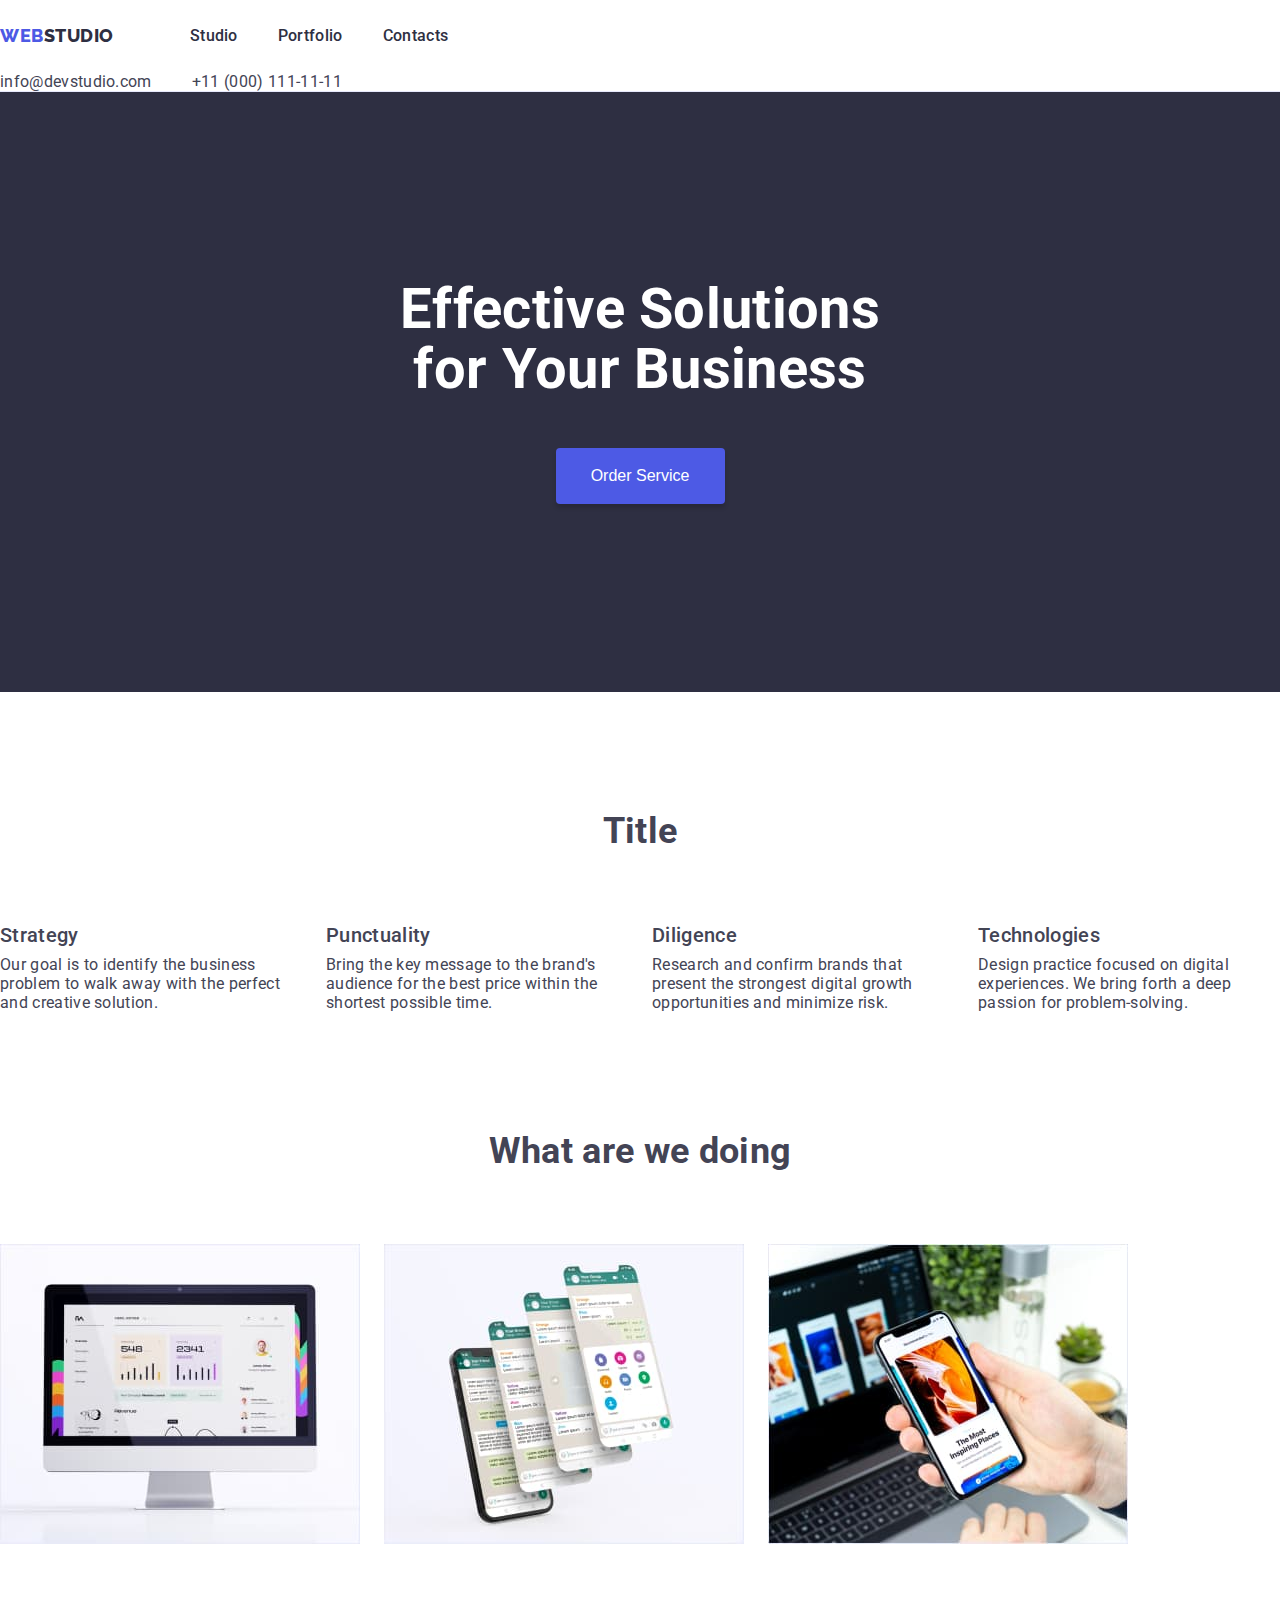
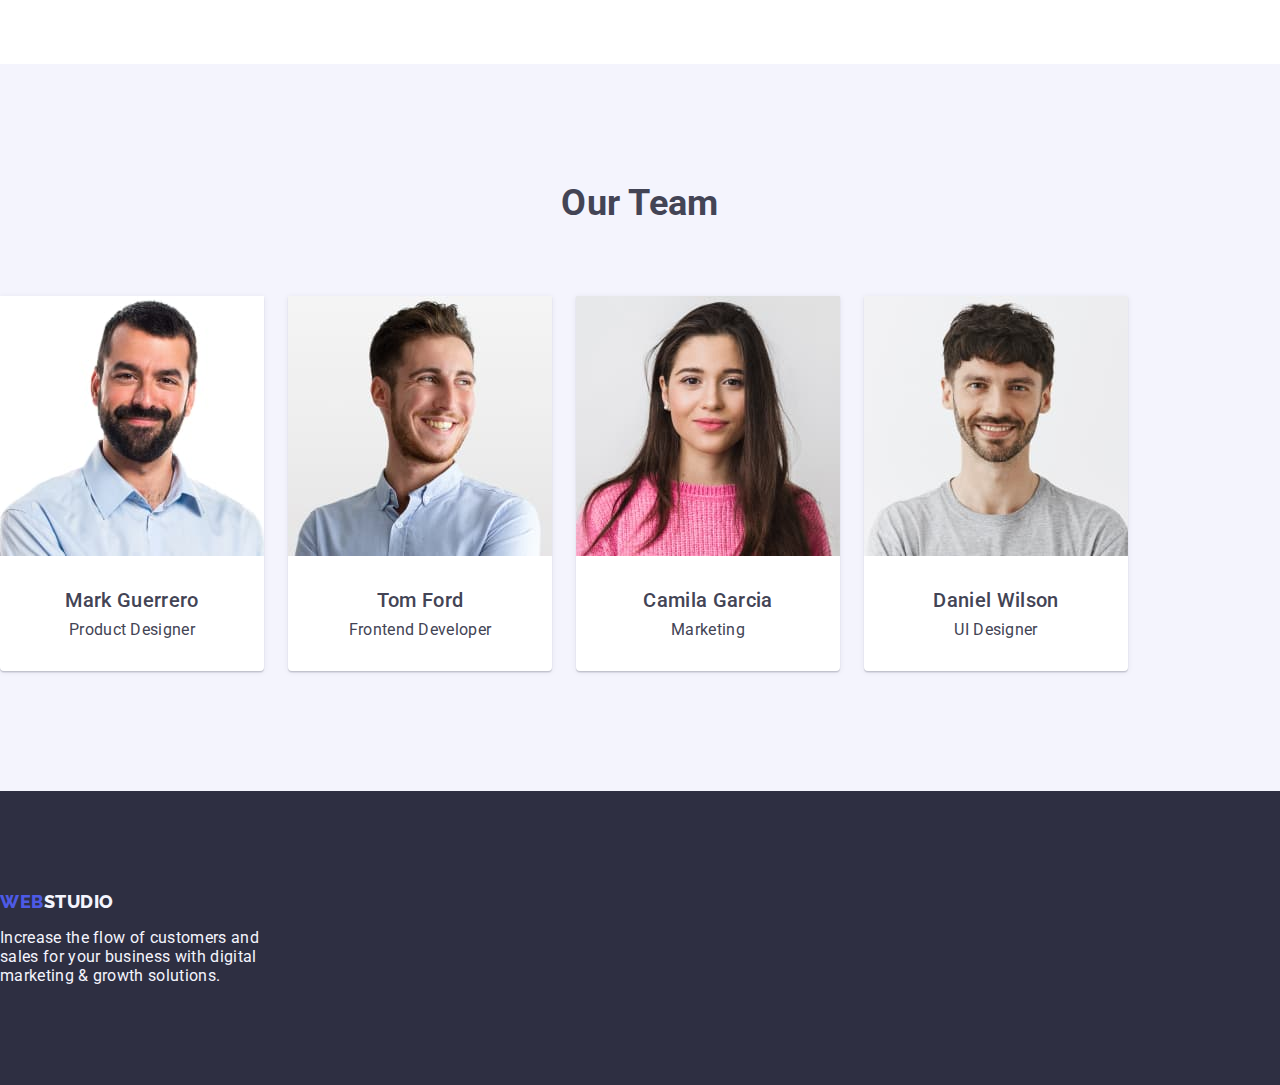
<file: index.html>
<!DOCTYPE html>
<html lang="en">
<head>
    <meta charset="UTF-8">
    <meta http-equiv="X-UA-Compatible" content="IE=edge">
    <meta name="viewport" content="width=device-width, initial-scale=1.0">
	<link rel="preconnect" href="https://fonts.gstatic.com">
	<link rel="stylesheet" href="https://fonts.googleapis.com/css2?family=Raleway:wght@800&family=Roboto:wght@400;500;700;900&display=swap">
	<link rel="stylesheet" href="css/styles.css">
    <title>Webstudio / Homework #2</title>
</head>
<body>
    <header class="header">
		<nav class="header__navigation">
			<a class="header__logo link" href="./index.html">Studio</a>
			<ul class="header__menu">
				<li class="header__menu-item"><a class="header__menu-item-link link" href="./studio.html">Studio</a></li>
				<li class="header__menu-item"><a class="header__menu-item-link link" href="./portfolio.html">Portfolio</a></li>
				<li class="header__menu-item"><a class="header__menu-item-link link" href="./contacts.html">Contacts</a></li>
			</ul>
		</nav>
		<address class="header__contacts">
			<ul class="header__contacts-list">
				<li class="header__contacts-email"><a class="link" href="mailto:info@devstudio.com">info@devstudio.com</a></li>
				<li class="header__contacts-phone"><a class="link" href="tel:+110001111111">+11 (000) 111-11-11</a></li>
			</ul>	
		</address>
    </header>
    <main class="main">
		<section class="header-section section">
			<h1 class="header-section__title">Effective Solutions for Your Business</h1>
			<button class="header-section__btn btn" type="button">Order Service</button>
		</section>
		<section class="about-section section">
			<h2 class="about-section__title">Title</h2>
			<ul class="about-section__wrapper">
				<li class="about-section__item">
					<h3 class="about-section__item-title">Strategy</h3>
					<p class="about-section__item-text">Our goal is to identify the business problem to walk away with the perfect and creative solution.</p>
				</li>
				<li class="about-section__item">
					<h3 class="about-section__item-title">Punctuality</h3>
					<p class="about-section__item-text">Bring the key message to the brand's audience for the best price within the shortest possible time.</p>
				</li>
				<li class="about-section__item">
					<h3 class="about-section__item-title">Diligence</h3>
					<p class="about-section__item-text">Research and confirm brands that present the strongest digital growth opportunities and minimize risk.</p>
				</li>
				<li class="about-section__item">
					<h3 class="about-section__item-title">Technologies</h3>
					<p class="about-section__item-text">Design practice focused on digital experiences. We bring forth a deep passion for problem-solving.</p>
				</li>
			</ul>				
		</section>
        <section class="our-work-section section">
			<h2 class="our-work-section__title">What are we doing</h2>
			<ul class="our-work-section__wrapper">
				<li class="our-work-section__item"><img src="./images/our_work_1.jpg" alt="Desktop" width="360" height="300"></li>
				<li class="our-work-section__item"><img  src="./images/our_work_2.jpg" alt="Social Media" width="360" height="300"></li>
				<li class="our-work-section__item"><img src="./images/our_work_3.jpg" alt="Laptop & Smartphone" width="360" height="300"></li>	
			</ul>				
		</section>
		<section class="our-team-section section">
			<h2 class="our-team-section__title">Our Team</h2>
			<ul class="our-team-section__wrapper">
				<li class="our-team-section__card">
					<img class="our-team-section__card-photo" src="./images/mark.jpg" alt="Mark Guerrero" width="264" height="260">
					<div class="our-team-section__card-info">
						<h3 class="our-team-section__card-title">Mark Guerrero</h3>
						<p class="our-team-section__card-subtitle">Product Designer</p>
					</div>
				</li>
				<li class="our-team-section__card">
					<img class="our-team-section__card-photo" src="./images/tom.jpg" alt="Tom Ford" width="264" height="260">
					<div class="our-team-section__card-info">
						<h3 class="our-team-section__card-title">Tom Ford</h3>
						<p class="our-team-section__card-subtitle">Frontend Developer</p>							
					</div>
				</li>
				<li class="our-team-section__card">
					<img class="our-team-section__card-photo" src="./images/camila.jpg" alt="Camila Garcia" width="264" height="260">
					<div class="our-team-section__card-info">
						<h3 class="our-team-section__card-title">Camila Garcia</h3>
						<p class="our-team-section__card-subtitle">Marketing</p>						
					</div>
				</li>
				<li class="our-team-section__card">
					<img class="our-team-section__card-photo" src="./images/daniel.jpg" alt="Daniel Wilson" width="264" height="260">
					<div class="our-team-section__card-info">
						<h3 class="our-team-section__card-title">Daniel Wilson</h3>
						<p class="our-team-section__card-subtitle">UI Designer</p>							
					</div>
				</li>
			</ul>				
		</section>
	</main>
	<footer class="footer">
		<a class="footer__logo link" href="./index.html">Studio</a>
		<p class="footer__description">Increase the flow of customers and sales for your business with digital marketing & growth solutions.</p>			
	</footer>
</body>
</html>
</file>
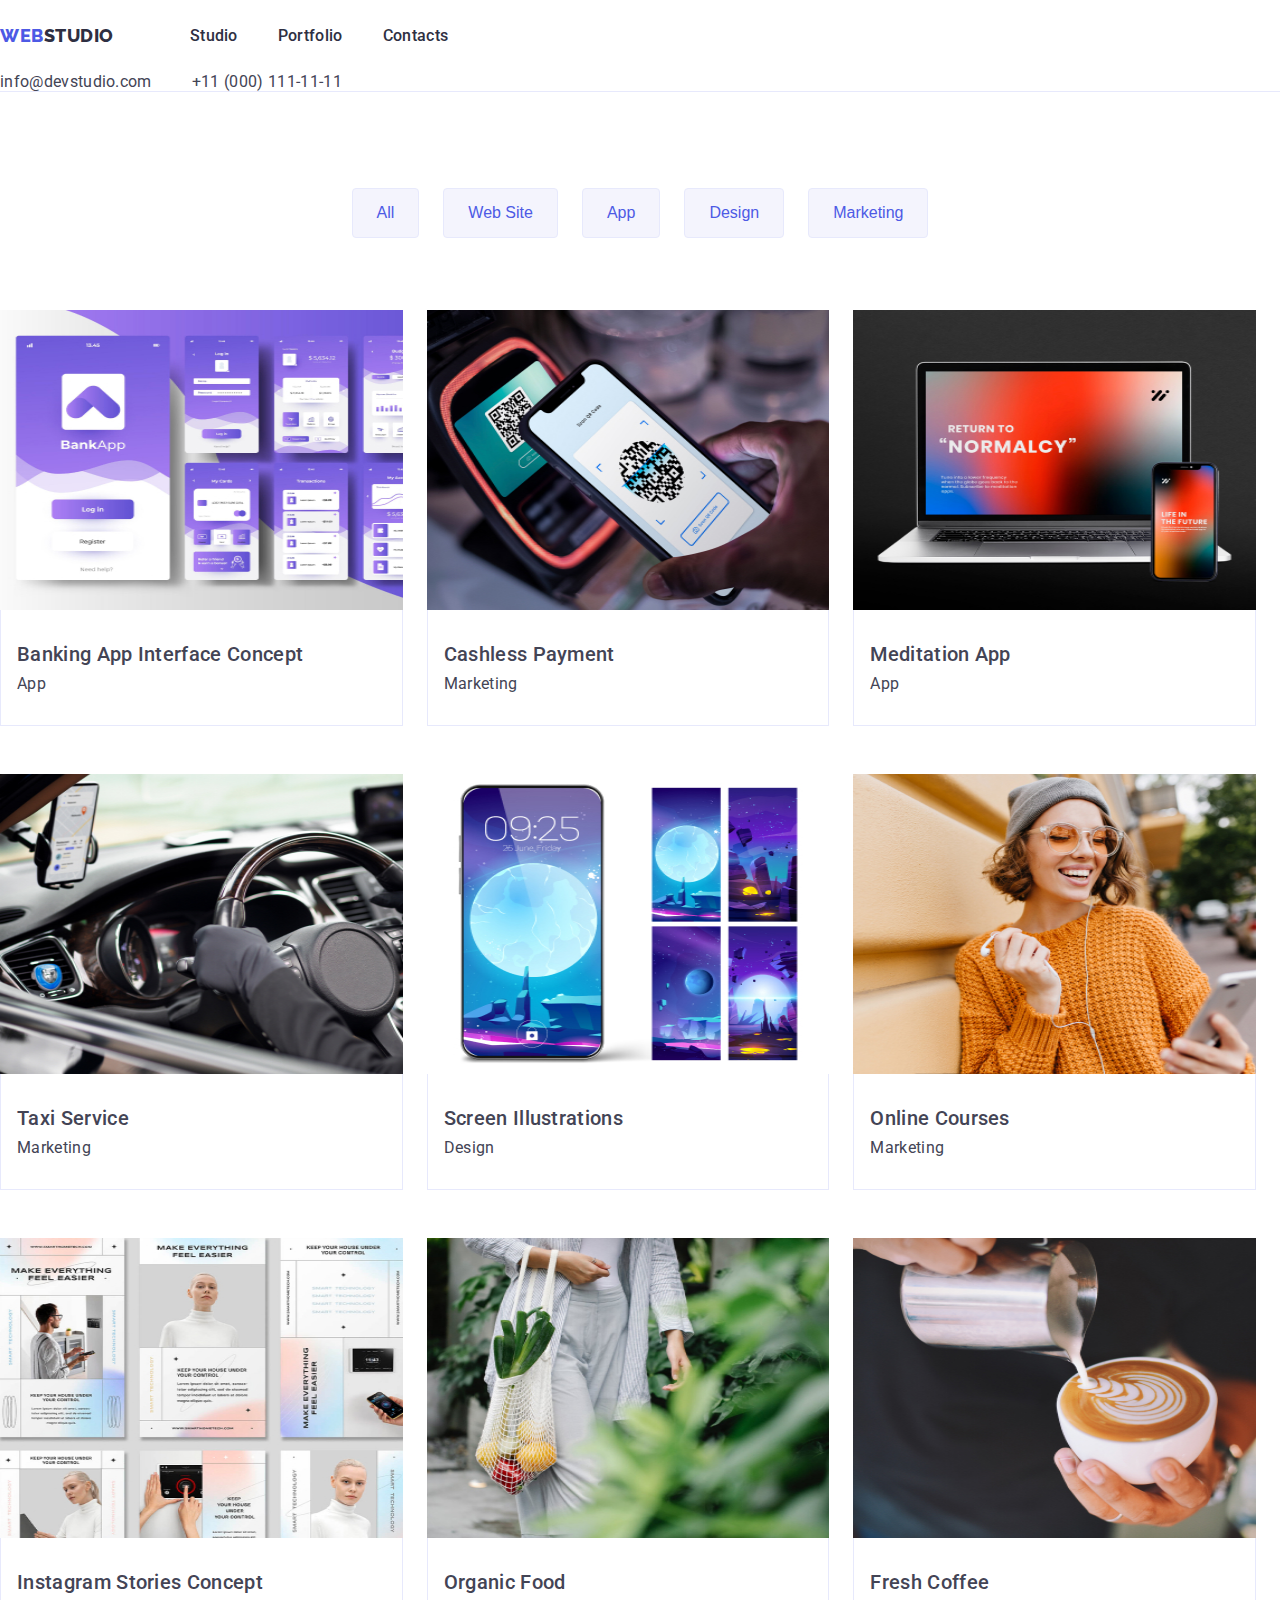
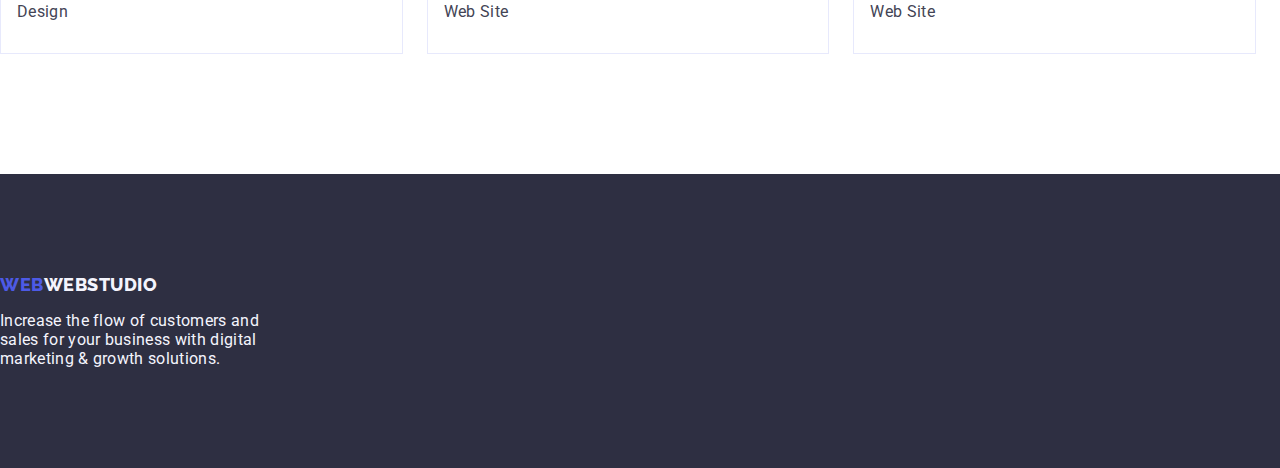
<file: portfolio.html>
<!DOCTYPE html>
<html lang="en">
<head>
    <meta charset="UTF-8">
    <meta http-equiv="X-UA-Compatible" content="IE=edge">
    <meta name="viewport" content="width=device-width, initial-scale=1.0">
	<link rel="preconnect" href="https://fonts.gstatic.com">
	<link rel="stylesheet" href="https://fonts.googleapis.com/css2?family=Raleway:wght@800&family=Roboto:wght@400;500;700;900&display=swap">
	<link rel="stylesheet" href="css/styles.css">
    <title>Portfolio</title>
</head>
<body>
    <header class="header">
		<nav class="header__navigation">
			<a class="header__logo link" href="./index.html">Studio</a>
			<ul class="header__menu">
				<li class="header__menu-item"><a class="header__menu-item-link link" href="./studio.html">Studio</a></li>
				<li class="header__menu-item"><a class="header__menu-item-link link" href="./portfolio.html">Portfolio</a></li>
				<li class="header__menu-item"><a class="header__menu-item-link link" href="./contacts.html">Contacts</a></li>
			</ul>
		</nav>
		<address class="header__contacts">
			<ul class="header__contacts-list">
				<li class="header__contacts-email"><a class="link" href="mailto:info@devstudio.com">info@devstudio.com</a></li>
				<li class="header__contacts-phone"><a class="link" href="tel:+110001111111">+11 (000) 111-11-11</a></li>
			</ul>	
		</address>
    </header>
	<main class="main">
		<section class="portfolio-section section">
				<ul class="portfolio-section__tabs">
					<li class="portfolio-section__tabs-item"><button class="btn" type="button">All</button></li>
					<li class="portfolio-section__tabs-item"><button class="btn" type="button">Web Site</button></li>
					<li class="portfolio-section__tabs-item"><button class="btn" type="button">App</button></li>
					<li class="portfolio-section__tabs-item"><button class="btn" type="button">Design</button></li>
					<li class="portfolio-section__tabs-item"><button class="btn" type="button">Marketing</button></li>
				</ul>
				<ul class="portfolio-section__cards">
					<li class="portfolio-section__card">
						<a class="portfolio-section__card-link link" href="#">
							<img src="./images/portfolio_img_1.jpg" alt="Banking App Interface Concept" width="360" height="300">
							<div class="portfolio-section__card-info">
								<h3>Banking App Interface Concept</h3>
								<p>App</p>							
							</div>							
						</a>
					</li>
					<li class="portfolio-section__card">
						<a class="portfolio-section__card-link link" href="#">
							<img src="./images/portfolio_img_2.jpg" alt="Cashless Payment" width="360" height="300">
							<div class="portfolio-section__card-info">
								<h3>Cashless Payment</h3>
								<p>Marketing</p>							
							</div>
						</a>
					</li>
					<li class="portfolio-section__card">
						<a class="portfolio-section__card-link link" href="#">
							<img src="./images/portfolio_img_3.jpg" alt="Meditation App" width="360" height="300">
							<div class="portfolio-section__card-info">
								<h3>Meditation App</h3>
								<p>App</p>
							</div>
						</a>
					</li>
					<li class="portfolio-section__card">
						<a class="portfolio-section__card-link link" href="#">
							<img src="./images/portfolio_img_4.jpg" alt="Taxi Service" width="360" height="300">
							<div class="portfolio-section__card-info">
								<h3>Taxi Service</h3>
								<p>Marketing</p>								
							</div>							
						</a>
					</li>
					<li class="portfolio-section__card">
						<a class="portfolio-section__card-link link" href="#">
							<img src="./images/portfolio_img_5.jpg" alt="Screen Illustrations" width="360" height="300">
							<div class="portfolio-section__card-info">
								<h3>Screen Illustrations</h3>
								<p>Design</p>							
							</div>
						</a>
					</li>
					<li class="portfolio-section__card">
						<a class="portfolio-section__card-link link" href="#">
							<img src="./images/portfolio_img_6.jpg" alt="Online Courses" width="360" height="300">
							<div class="portfolio-section__card-info">
								<h3>Online Courses</h3>
								<p>Marketing</p>							
							</div>
						</a>
					</li>
					<li class="portfolio-section__card">
						<a class="portfolio-section__card-link link" href="#">
							<img src="./images/portfolio_img_7.jpg" alt="Instagram Stories Concept" width="360" height="300">
							<div class="portfolio-section__card-info">
								<h3>Instagram Stories Concept</h3>
								<p>Design</p>							
							</div>
						</a>
					</li>
					<li class="portfolio-section__card">
						<a class="portfolio-section__card-link link" href="#">
							<img src="./images/portfolio_img_8.jpg" alt="Organic Food" width="360" height="300">
							<div class="portfolio-section__card-info">
								<h3>Organic Food</h3>
								<p>Web Site</p>								
							</div>
							
						</a>
					</li>
					<li class="portfolio-section__card">
						<a class="portfolio-section__card-link link" href="#">
							<img src="./images/portfolio_img_9.jpg" alt="Fresh Coffee" width="360" height="300">
							<div class="portfolio-section__card-info">
								<h3>Fresh Coffee</h3>
								<p>Web Site</p>							
							</div>							
						</a>
					</li>
				</ul>				
		</section>
	</main>
	<footer class="footer">
		<a class="footer__logo link" href="./index.html">WebStudio</a>
		<p class="footer__description">Increase the flow of customers and sales for your business with digital marketing & growth solutions.</p>					
	</footer>
</body>
</html>
</file>
<file: css/styles.css>
:root {
    --primary-brand: #4D5AE5;
    --pressed-state: #404BBF;
    --dark: #2E2F42;
    --succes: #31D0AA;
    --text: #434455;
    --subtle-text: #8E8F99;
    --accent: #E7E9FC;
    --light: #F4F4FD;
    --modal-overlay: #2E2F4266;
    --hero-background: #2E2F42B2;
    --white: #FFFFFF;
    --modsl-background: #FCFCFC;
  }

*,
*::before,
*::after {
	box-sizing: border-box;
    margin: 0;
    padding: 0;
}
body {
    background-color: var(--white);
    box-sizing: border-box;
    font-family: 'Roboto', sans-serif;
    font-size: 16px;
    font-weight: 400;
    letter-spacing: 0.02em;
	color: var(--text);
}
.link {
    text-decoration: none;
}
li {
    list-style: none;
}
h1 {
    font-weight: 700;
    font-size: 56px;
    line-height: 1.07;
}
h2 {
    font-weight: 700;
    font-size: 36px;
    line-height: 1.1;
}
h3 {
    font-weight: 500;
    font-size: 20px;
    line-height: 1.2;
}
img {
    display: block;
}
.-section {
    padding: 120px 0;
}
.container {
    width: 100%;
	max-width: 1158px;
    padding: 0 15px;
	margin: 0 auto;
}
.btn {
    display: block;
	font-weight: 500;
    font-size: inherit;
	line-height: 1.5;
    border: none;
	border-radius: 4px;
	cursor: pointer;
}

/* Header */

.header {
    background-color: var(--white-background);
    border-bottom: 1px solid var(--accent);
}
.header .container {
    display: flex;
    justify-content: space-between;
    align-items: center;
}
.header__navigation {
    display: flex;
    align-items: center;
}
.header__logo {
    font-family: "Raleway";
    font-weight: 800;
    font-size: 18px;
    line-height: 1.17;
    letter-spacing: 0.03em;
    text-transform: uppercase;
    color: var(--dark);
    margin-right: 76px;
}
.header__logo::before {
    content: "Web";
    color: var(--primary-brand);
}
.header__menu {
    display: flex;
    gap: 40px;
}
.header__menu-item > a {
    position: relative;
    font-size: inherit;
    font-weight: 500;
    line-height: 1.5;
    color: var(--dark);
    padding: 24px 0;
    display: inline-block;
}
.header__menu-item > a:hover, a:active, a:focus-visible {
    color: var(--pressed-state);
}
.header__menu-item > a:hover::after, a:active::after, a:focus-visible::after {
    content: "";
    display: block;
    height: 4px;
    width: 100%;
    position: absolute;
    bottom: 0;
    border-radius: 2px;
    background-color: var(--pressed-state);
}

.header__contacts-list {
    display: flex;
    gap: 40px;
}
.header__contacts-list a {
    font-size: inherit;
    color: var(--text);
    font-style: normal;
}
.header__contacts-list a:hover, a:active, a:focus-visible {
    color: var(--pressed-state);
}
/* Main */
.section {
    padding: 120px 0;
}
.header-section {
    padding: 188px 0;
    background-color: var(--dark);
    color: var(--white);
}
.header-section__title {
    text-align: center;
    margin: 0 auto;
    max-width: 496px;
}
.header-section__btn {
    padding: 16px 32px;
	min-width: 169px;
	background: var(--primary-brand);
    box-shadow: 0px 4px 4px rgba(0, 0, 0, 0.15);
	color: var(--white);
    margin: 48px auto 0 auto;
}
.header-section__btn:hover {
    background: var(--pressed-state);
    box-shadow: 0px 4px 4px rgba(0, 0, 0, 0.15);
}
.about-section {
    background-color: var(--white);
}
.about-section__title {
    text-align: center;
    margin-bottom: 72px;
}
.about-section__wrapper {
    display: flex;
    gap: 24px;
}
.about-section__item {
    flex-basis: calc((100% - 72px) / 4);
}

.about-section__item-title {
    margin-bottom: 8px;
}
.our-work-section {
    padding-top: 0;
    background-color: var(--white);
}
.our-work-section__title {
    text-align: center;
    margin-bottom: 72px;
}
.our-work-section__wrapper {
    display: flex;
    gap: 24px;
}
.our-team-section {
    background-color: var(--light);
}
.our-team-section__title {
    text-align: center;
    margin-bottom: 72px;
}
.our-team-section__wrapper {
    display: flex;
    gap: 24px;
}
.our-team-section__card {
    background: var(--white);
    box-shadow: 0px 1px 6px rgba(46, 47, 66, 0.08), 0px 1px 1px rgba(46, 47, 66, 0.16), 0px 2px 1px rgba(46, 47, 66, 0.08);
    border-radius: 0px 0px 4px 4px;
}
.our-team-section__card-info {
    padding: 32px 16px;
}
.our-team-section__card-title {
    text-align: center;
    margin-bottom: 8px;
}
.our-team-section__card-subtitle {
    text-align: center;
}
/* Portfolio */
.portfolio-section {
    padding: 96px 0 120px;
}
.portfolio-section__tabs {
    display: flex;
    justify-content: center;
    gap: 24px;
}
.portfolio-section__tabs-item .btn {
    border: 1px solid var(--accent);
    background: var(--light);
    color: var(--primary-brand);
    padding: 12px 24px;
    box-sizing: border-box;
}
.portfolio-section__tabs-item .btn:hover {
    background: var(--pressed-state);
    border: 1px solid transparent;
    color: var(--white);
    box-shadow: 0px 3px 1px rgba(0, 0, 0, 0.1), 0px 2px 1px rgba(0, 0, 0, 0.08), 0px 2px 2px rgba(0, 0, 0, 0.12);
}
.portfolio-section__cards {
    display: flex;
    gap: 48px 24px;
    padding-top: 72px;
    flex-wrap: wrap;
}
.portfolio-section__card {
    flex-basis: calc((100% - 72px) / 3);
}
.portfolio-section__card-link {
    color: var(--text);
}
.portfolio-section__card-info {
    border: 1px solid var(--accent);
    border-top: none;
    padding: 32px 16px;
}
.portfolio-section__card img {
    width: 100%;
}
.portfolio-section__card h3 {
    margin-bottom: 8px;
}
.portfolio-section__card p {
    font-size: inherit;
}
/* Footer */

.footer {
    padding: 100px 0;
    background-color: var(--dark);
    color: var(--light);
}
.footer__logo {
    font-family: "Raleway";
    font-weight: 800;
    font-size: 18px;
    line-height: 1.17;
    letter-spacing: 0.03em;
    text-transform: uppercase;
    color: var(--light);
    display: inline-block;
    margin-bottom: 16px;
}
.footer__logo::before {
    content: "Web";
    color: var(--primary-brand);
}
.footer__description {
    max-width: 264px;
}
</file>
